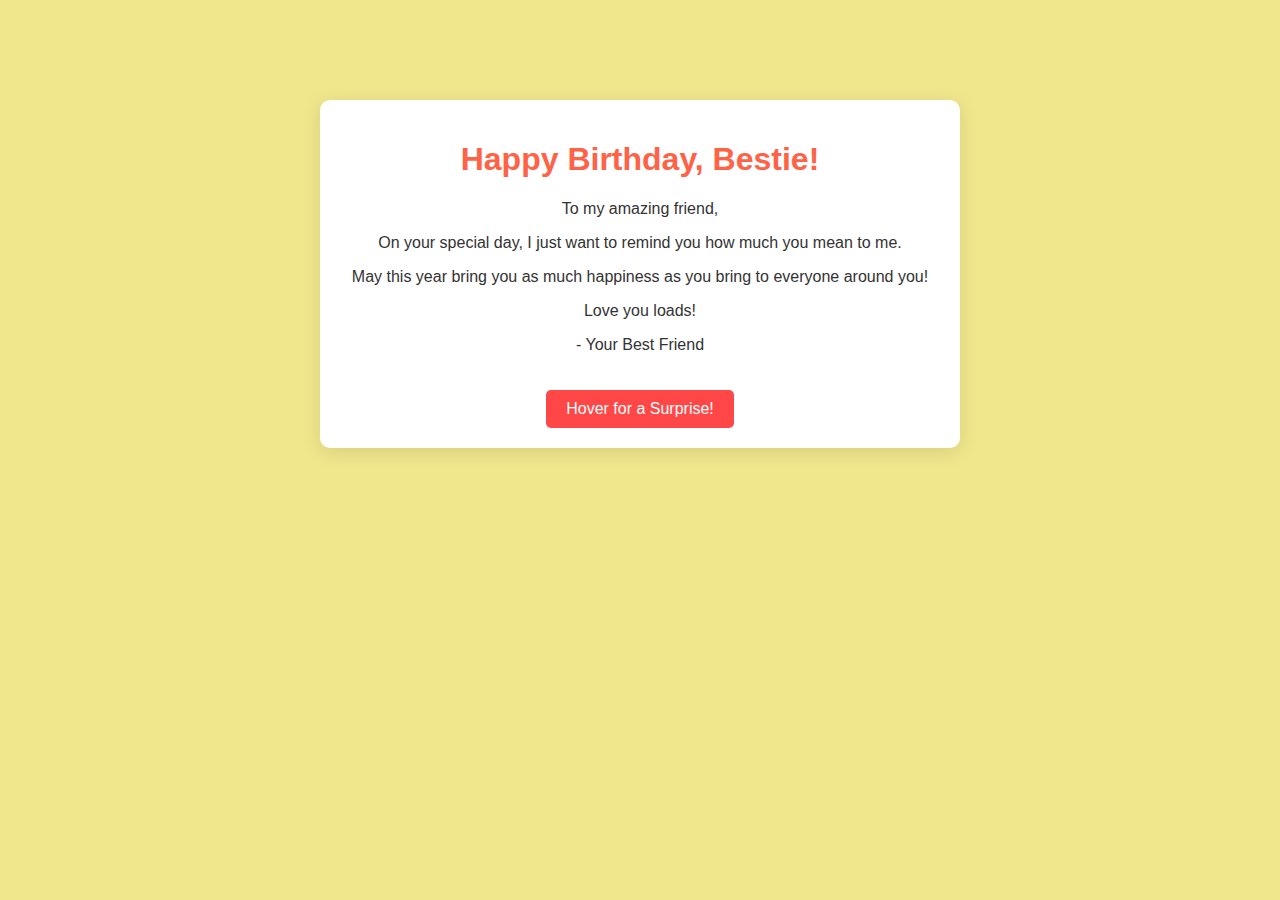
<file: barirah/html/index.html>
<!DOCTYPE html>
<html lang="en">
<head>
    <meta charset="UTF-8">
    <meta name="viewport" content="width=device-width, initial-scale=1.0">
    <title>Wishes for My BESTIE</title>
</head>
<body>
    <style>
        body {
            background-color: #f0e68c;
            font-family: 'Arial', sans-serif;
            color: #333;
            text-align: center;
            margin: 0;
            padding: 0;
        }

        .container {
            max-width: 600px;
            margin: 100px auto;
            padding: 20px;
            border-radius: 10px;
            background-color: #fff;
            box-shadow: 0 4px 20px rgba(0, 0, 0, 0.1);
        }

        h1 {
            color: #ff6347;
        }

        .surprise {
            position: relative;
            display: inline-block;
        }

        .surprise-button {
            padding: 10px 20px;
            margin-top: 20px;
            border: none;
            border-radius: 5px;
            background-color: #ff4747;
            color: white;
            cursor: pointer;
            font-size: 16px;
        }

        .surprise-button:hover {
            background-color: #ca6d94;
        }

        .surprise-message {
            display: none;
            position: absolute;
            top: 50px; /* Adjusts the position of the surprise message */
            left: 50%;
            transform: translateX(-50%);
            background-color: #fff;
            padding: 10px;
            border-radius: 5px;
            box-shadow: 0 4px 10px rgba(0, 0, 0, 0.2);
            color: #333;
            font-size: 18px;
            animation: fadeIn 0.5s ease-in;
        }

        .surprise-button:hover + .surprise-message {
            display: block; /* Show the surprise message on hover */
        }

        @keyframes fadeIn {
            from { opacity: 0; }
            to { opacity: 1; }
        }
    </style>
</head>
<body>
    <div class="container">
        <h1>Happy Birthday, Bestie!</h1>
        <p>To my amazing friend,</p>
        <p>On your special day, I just want to remind you how much you mean to me.</p>
        <p>May this year bring you as much happiness as you bring to everyone around you!</p>
        <p></p>
        <p>Love you loads!</p>
        <p>- Your Best Friend</p>
        <div class="surprise">
            <button class="surprise-button">Hover for a Surprise!</button>
            <div class="surprise-message">
                🎉 You're so precious for me! 🎉
            </div>
        </div>
    </div>
    

</body>
</html>
</file>
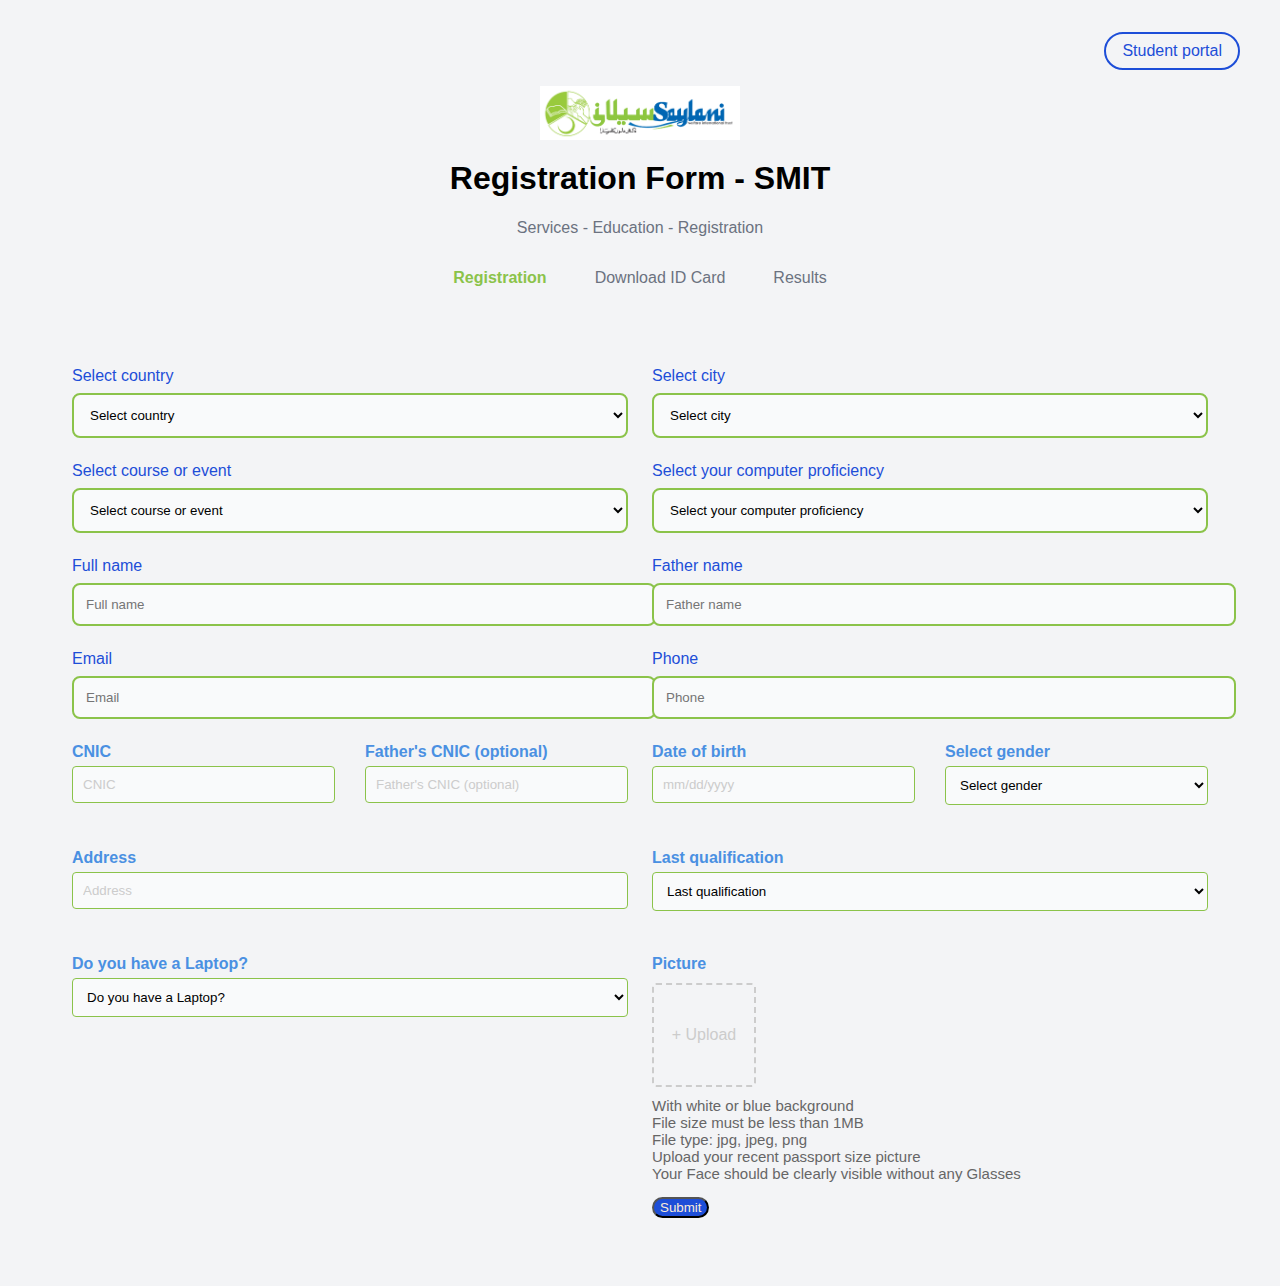
<file: barirah/html/formassignment/index.html>
<!DOCTYPE html>
<html lang="en">
<head>
    <meta charset="UTF-8">
    <meta name="viewport" content="width=device-width, initial-scale=1.0">
    <title>Saylani Forms</title>
    <link rel="stylesheet" href="style.css">
</head>
<body>
    <div class="container">
        <div class="header">
            <div class="social-icons">
                <a href="https://www.facebook.com/"><i class="fab fa-facebook fa-2x text-blue-600"></i></a>
                <a href="https://www.instagram.com/"><i class="fab fa-instagram fa-2x text-pink-600"></i></a>
                <a href="https://www.youtube.com/"><i class="fab fa-youtube fa-2x text-red-600"></i></a>
            </div>
            <a href="#" class="student-portal">Student portal</a>
        </div>
        <div class="text-center">
            <img src="[data-uri]" height="100%" width="100%" alt="Logo">
            <h1>Registration Form - SMIT</h1>
            <p>Services - Education - Registration</p>
        </div>
        <div class="nav">
            <ul>
                <li><a href="#" class="active">Registration</a></li>
                <li><a href="download.html">Download ID Card</a></li>
                <li><a href="#">Results</a></li>
            </ul>
        </div>
        <div class="form-container">
            <form>
                <div>
                    <label for="country">Select country</label>
                    <select id="country">
                        <option>Select country</option>
                        <option value="pak">Pakistan</option>
                        <option value="tur">Turkey</option>
                    </select>
                </div>
                <div>
                    <label for="city">Select city</label>
                    <select id="city">
                        <option>Select city</option>
                        <option value="khi">Karachi</option>
                        <option value="que">Quetta</option>
                        <option value="ghot">Ghotki</option>
                    </select>
                </div>
                <div>
                    <label for="course">Select course or event</label>
                    <select id="course">
                        <option>Select course or event</option>
                        <option value=""></option>
                        <option value=""></option>
                    </select>
                </div>
                <div>
                    <label for="proficiency">Select your computer proficiency</label>
                    <select id="proficiency">
                        <option>Select your computer proficiency</option>
                        <option value="non">None</option>
                        <option value="beg">Beginner</option>
                        <option value="inter">Intermediate</option>
                        <option value="adv">Advanced</option>
                    </select>
                </div>
                <div>
                    <label for="fullname">Full name</label>
                    <input type="text" id="fullname" placeholder="Full name">
                </div>
                <div>
                    <label for="fathername">Father name</label>
                    <input type="text" id="fathername" placeholder="Father name">
                </div>
                <div>
                    <label for="email">Email</label>
                    <input type="email" id="email" placeholder="Email" required>
                </div>
                <div>
                    <label for="phone">Phone</label>
                    <input type="tel" id="phone" placeholder="Phone">
                </div>
            
            <div class="form-row">
                <div class="form-group">
                    <label for="cnic">CNIC</label>
                    <input type="text" id="cnic" name="cnic" placeholder="CNIC">
                </div>
                <div class="form-group">
                    <label for="father-cnic">Father's CNIC (optional)</label>
                    <input type="text" id="father-cnic" name="father-cnic" placeholder="Father's CNIC (optional)">
                </div>
            </div>
            <div class="form-row">
                <div class="form-group">
                    <label for="dob">Date of birth</label>
                    <input type="text" id="dob" name="dob" placeholder="mm/dd/yyyy">
                </div>
                <div class="form-group">
                    <label for="gender">Select gender</label>
                    <select id="gender" name="gender">
                        <option>Select gender</option>
                        <option value="Male">Male</option>
                        <option value="Fem">Female</option>
                    </select>
                </div>
            </div>
            <div class="form-group">
                <label for="address">Address</label>
                <input type="text" id="address" name="address" placeholder="Address">
            </div>
            <div class="form-group">
                <label for="qualification">Last qualification</label>
                <select id="qualification" name="qualification">
                    <option>Last qualification</option>
                    <option value="non">None</option>
                    <option value="Mat">Matric</option>
                    <option value="inter">Intermediate</option>
                    <option value="ugraduate">Under Graduate</option>
                    <option value="Gra">Graduate</option>
                    <option value="mas">Masters</option>
                    <option value="phd">PHD</option>
                    <option value="oth">Other</option>
                </select>
            </div>
            <div class="form-group">
                <label for="laptop">Do you have a Laptop?</label>
                <select id="laptop" name="laptop">
                    <option>Do you have a Laptop?</option>
                    <option value="yes">Yes</option>
                    <option value="no">No</option>
                </select>
            </div>
            <div class="form-group">
                <label for="picture">Picture</label>
                <div class="upload-container">
                    <span>+ Upload</span>
                </div>
                <div>
                <p class="upload-instructions">
                    With white or blue background<br>
                    File size must be less than 1MB<br>
                    File type: jpg, jpeg, png<br>
                    Upload your recent passport size picture<br>
                    Your Face should be clearly visible without any Glasses
                </p>
            </div>
            <div>
                <button>Submit</button>
            </div>
        </form>
    </div>
    
</body>
</html>
</file>
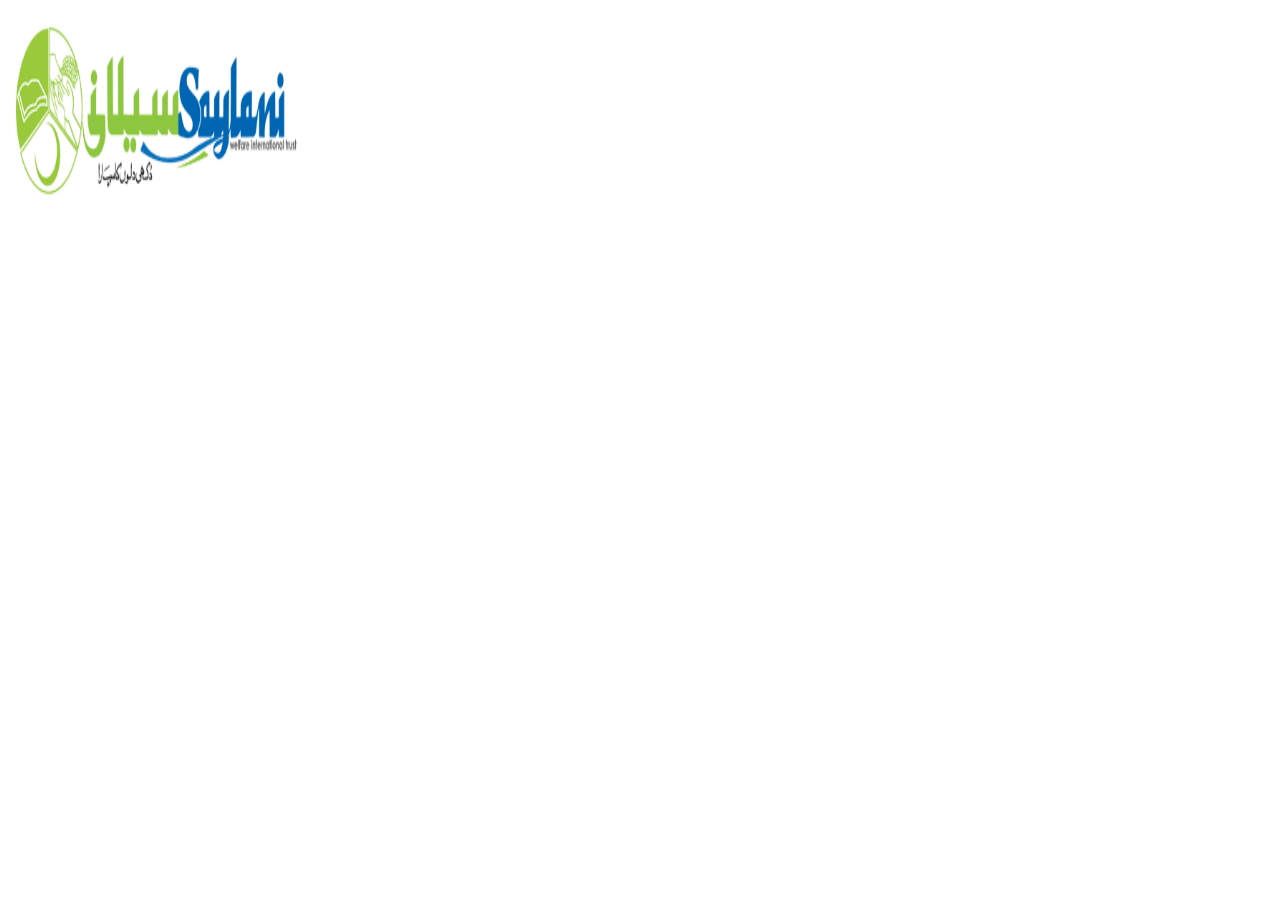
<file: barirah/html/formassignment/download.html>
<!DOCTYPE html>
<html lang="en">
<head>
    <meta charset="UTF-8">
    <meta name="viewport" content="width=device-width, initial-scale=1.0">
    <title>Document</title>
</head>
<body>
    <form>
        <div class="text-center">
            <img src="[data-uri]" height="200" width="300" alt="Logo">
        </div>
    </form>
</body>
</html>
</file>
<file: barirah/html/formassignment/style.css>
body {
    font-family: 'Roboto', sans-serif;
    background-color: #f3f4f6;
    margin: 0;
    padding: 0;
}
.container {
    max-width: 1200px;
    margin: 0 auto;
    padding: 16px;
}
.header {
    display: flex;
    justify-content: space-between;
    align-items: center;
    padding: 16px 0;
}
.header .social-icons a {
    margin-right: 16px;
    color: inherit;
}
.header .student-portal {
    padding: 8px 16px;
    color: #1d4ed8;
    border: 2px solid #1d4ed8;
    border-radius: 9999px;
    text-decoration: none;
}
.text-center {
    text-align: center;
}
.text-center img {
    max-width: 200px;
}
.text-center h1 {
    font-size: 2rem;
    font-weight: 700;
    margin-top: 16px;
}
.text-center p {
    color: #6b7280;
}
.nav {
    display: flex;
    justify-content: center;
    margin-top: 16px;
}
.nav ul {
    display: flex;
    list-style: none;
    padding: 0;
    margin: 0;
}
.nav ul li {
    margin: 0px;
}
.nav ul li a {
    display: block;
    padding: 16px 24px;
    text-decoration: none;
    color: #6b7280;
}
.nav ul li a.active {
    color: #8bc34a;
    font-weight: 700;
}
.form-container {
    padding: 32px;
    margin-top: 32px;
}
.form-container form {
    display: grid;
    grid-template-columns: 1fr;
    gap: 24px;
}
@media (min-width: 768px) {
    .form-container form {
        grid-template-columns: 1fr 1fr;
    }
}
.form-container label {
    display: block;
    color: #1d4ed8;
    margin-bottom: 8px;
}
.form-container select,
.form-container input {
    width: 100%;
    padding: 12px;
    border-radius: 8px;
    background-color: #f9fafb;
    border: 2px solid #8bc34a;
    outline: none;
}


.form-group {
    margin-bottom: 20px;
}
.form-group label {
    display: block;
    margin-bottom: 5px;
    font-weight: bold;
    color: #4a90e2;
}
.form-group input,
.form-group select {
    width: 100%;
    padding: 10px;
    border: 1px solid #8bc34a;
    border-radius: 4px;
    box-sizing: border-box;
}
.form-group input::placeholder,
.form-group select::placeholder {
    color: #ccc;
}
.form-group .upload-container {
    display: flex;
    align-items: center;
    justify-content: center;
    width: 100px;
    height: 100px;
    border: 2px dashed #ccc;
    border-radius: 4px;
    cursor: pointer;
    margin-top: 10px;
}
.form-group .upload-container span {
    color: #ccc;
}
.form-group .upload-container span:hover {
   color: #4a90e2;
    
}
.form-group .upload-instructions {
    margin-top: 10px;
    font-size: 15px;
    color: #666;
}
.form-row {
    display: flex;
    gap: 30px;
}
.form-row .form-group {
    flex: 1;
}
button{
    color: antiquewhite;
    background-color: #1d4ed8;
    border-radius: 20px;
    
}
button:hover{
    cursor: pointer;
}
</file>
